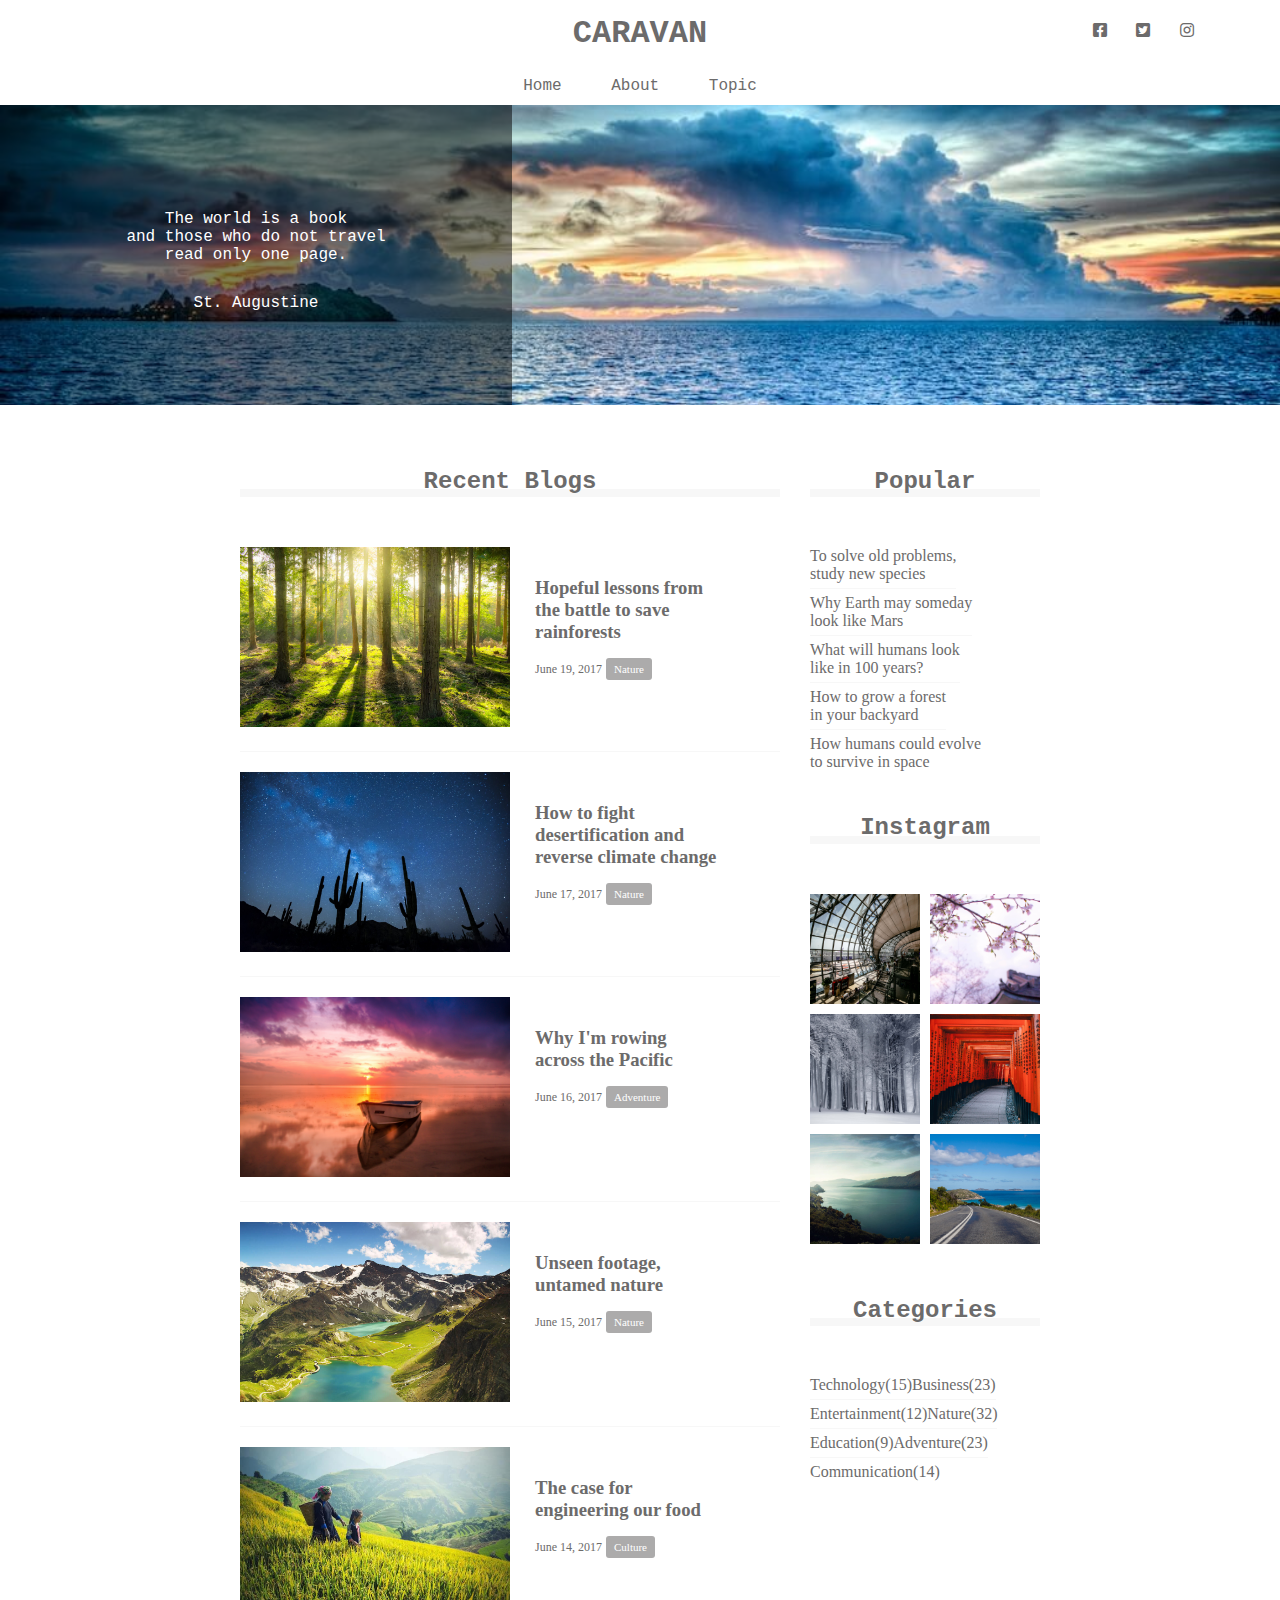
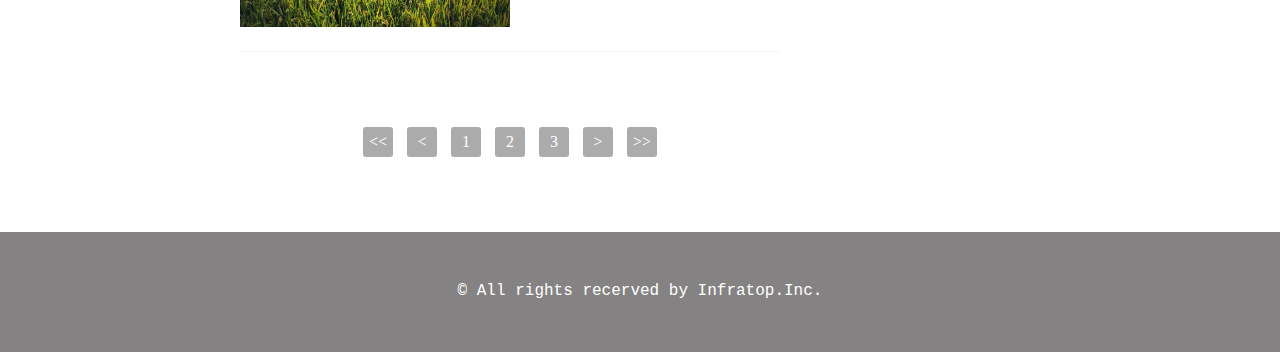
<file: index.html>
<!DOCTYPE html>
<html>

<head>
  <meta charset="UTF-8">
  <meta name="viewport" content="width=device-width,initial-scale=1.0">
  <link rel="stylesheet" href="https://use.fontawesome.com/releases/v5.0.13/css/all.css">
  <link rel="stylesheet" href="style.css">
  <title>CARAVAN</title>
</head>

<body>
  <!-- header -->
  <header>
    <h1 class="headline">
      <a href="index.html">CARAVAN</a>
    </h1>
    <div class="social">
      <i class="fab fa-facebook-square"></i>
      <i class="fab fa-twitter-square"></i>
      <i class="fab fa-instagram"></i>
    </div>
  </header>
  <nav>
    <ul class="nav-list">
      <li class="nav-list-item">
        <a href="index.html">Home</a>
      </li>
      <li class="nav-list-item">About</li>
      <li class="nav-list-item">Topic</li>
    </ul>
  </nav>
  <!-- mainvisual -->
  <div class="main-visual">
    <div class="main-visual-content">
      <p class="main-visual-text">
        The world is a book<br>
        and those who do not travel<br>
        read only one page.
      </p>
      <p class="main-visual-name">
        St. Augustine
      </p>
    </div>
  </div>
  <!-- main -->
  <main>
    <section class="blog">
      <h2 class="blog-headline">Recent Blogs</h2>
      <div class="blog-box">
        <div class="blog-item">
          <p class="blog-image-box"><img class="blog-image" src="img/forest.jpg"></p>
          <section class="blog-text">
            <h3 class="blog-text-headline">
              <a href="single.html">
                Hopeful lessons from<br>
                the battle to save<br>
                rainforests
              </a>
            </h3>
            <p class="blog-date">June 19, 2017</p>
            <span class="category">Nature</span>
          </section>
        </div>
        <div class="blog-item">
          <p class="blog-image-box"><img class="blog-image" src="img/desert.jpg"></p>
          <section class="blog-text">
            <h3 class="blog-text-headline">
              <a href="single.html">
                How to fight<br>
                desertification and<br>
                reverse climate change
              </a>
            </h3>
            <p class="blog-date">June 17, 2017</p>
            <span class="category">Nature</span>
          </section>
        </div>
        <div class="blog-item">
          <p class="blog-image-box"><img class="blog-image" src="img/sunset.jpg"></p>
          <section class="blog-text">
            <h3 class="blog-text-headline">
              <a href="single.html">
                Why I'm rowing<br>
                across the Pacific
              </a>
            </h3>
            <p class="blog-date">June 16, 2017</p>
            <span class="category">Adventure</span>
          </section>
        </div>
        <div class="blog-item">
          <p class="blog-image-box"><img class="blog-image" src="img/italy.jpg"></p>
          <section class="blog-text">
            <h3 class="blog-text-headline">
              <a href="single.html">
                Unseen footage,<br>
                untamed nature
              </a>
            </h3>
            <p class="blog-date">June 15, 2017</p>
            <span class="category">Nature</span>
          </section>
        </div>
        <div class="blog-item">
          <p class="blog-image-box"><img class="blog-image" src="img/asia.jpg"></p>
          <section class="blog-text">
            <h3 class="blog-text-headline">
              <a href="single.html">
                The case for<br>
                engineering our food
              </a>
            </h3>
            <p class="blog-date">June 14, 2017</p>
            <span class="category">Culture</span>
          </section>
        </div>
      </div>
      <div class="pagination">
        <p>
          <<</p> <p>
            <</p> <p>1
        </p>
        <p>2</p>
        <p>3</p>
        <p>></p>
        <p>>></p>
      </div>
    </section>
    <div class="sidebar">
      <section class="popular">
        <h2 class="sidebar-headline">Popular</h2>
        <div class="sidebar-contents">
          <p class="popular-text">To solve old problems,<br>study new species</p>
          <p class="popular-text">Why Earth may someday<br>look like Mars</p>
          <p class="popular-text">What will humans look<br>like in 100 years?</p>
          <p class="popular-text">How to grow a forest<br>in your backyard</p>
          <p class="popular-text">How humans could evolve<br>to survive in space</p>
        </div>
      </section>
      <section class="instagram">
        <h2 class="instagram-headline">Instagram</h2>
        <div class="sidebar-contents">
          <div class="instagram-box"></div>
          <div class="instagram-box"></div>
          <div class="instagram-box"></div>
          <div class="instagram-box"></div>
          <div class="instagram-box"></div>
          <div class="instagram-box"></div>
        </div>
      </section>
      <section class="categories">
        <h2 class="categories-headline">Categories</h2>
        <div class="sidebar-contents">
          <p class="categories-text">Technology(15)</p>
          <p class="categories-text">Business(23)</p>
          <p class="categories-text">Entertainment(12)</p>
          <p class="categories-text">Nature(32)</p>
          <p class="categories-text">Education(9)</p>
          <p class="categories-text">Adventure(23)</p>
          <p class="categories-text">Communication(14)</p>
        </div>
      </section>
    </div>
  </main>
  <!-- footer -->
  <footer>
    <p class="footer-text">© All rights recerved by Infratop.Inc.</p>
  </footer>
</body>

</html>
</file>
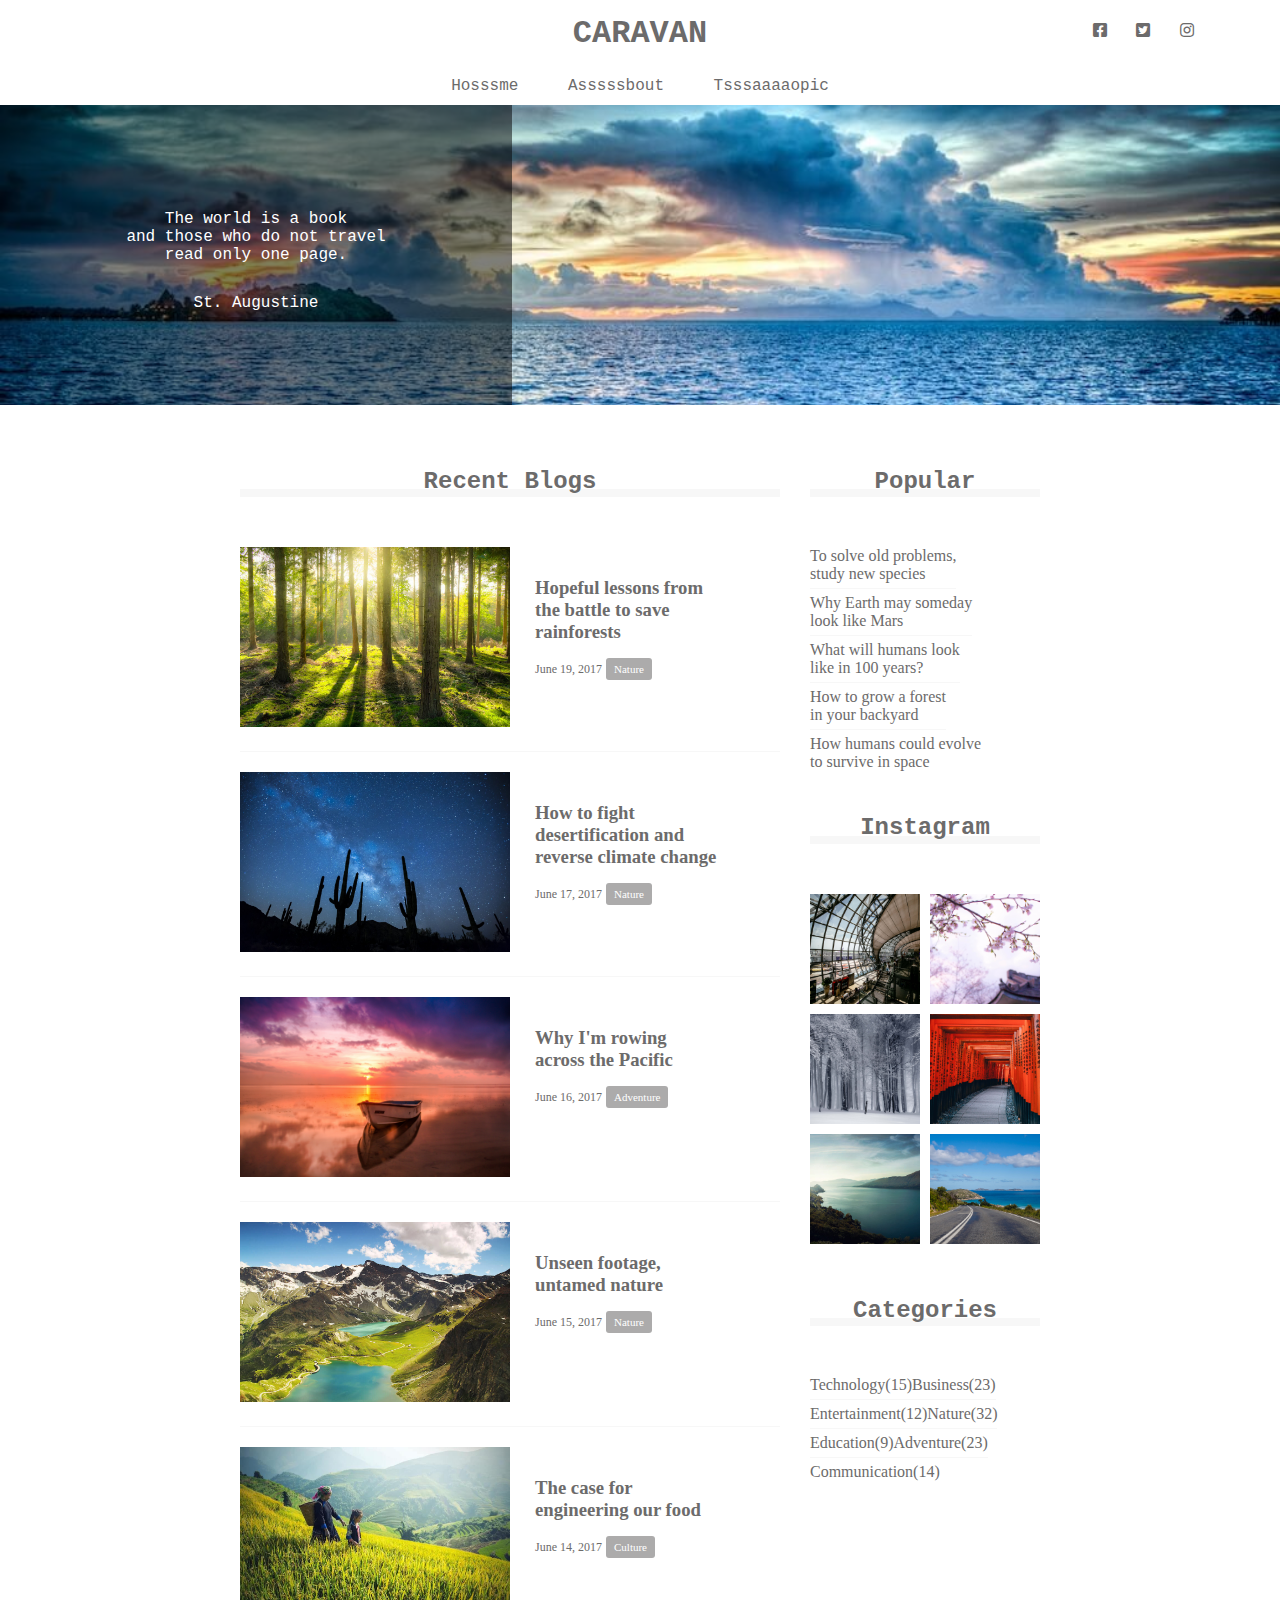
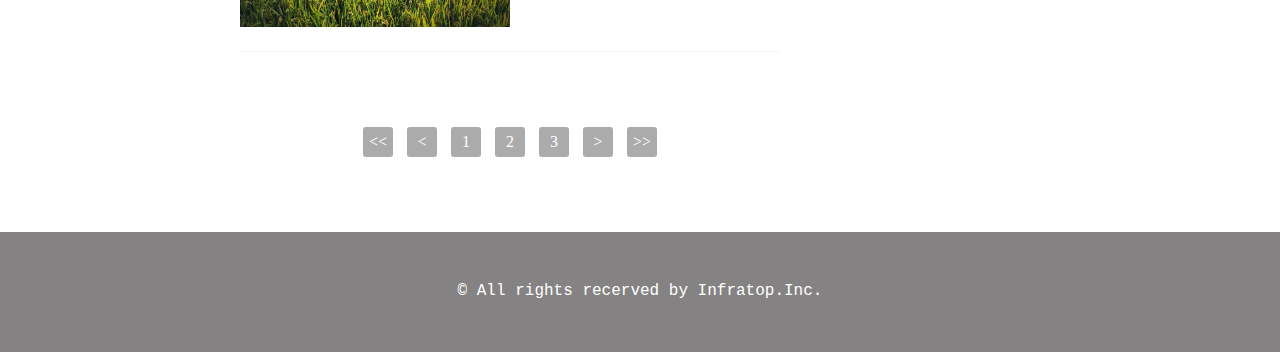
<file: caravan/index.html>
<!DOCTYPE html>
<html>

<head>
  <meta charset="UTF-8">
  <meta name="viewport" content="width=device-width,initial-scale=1.0">
  <link rel="stylesheet" href="https://use.fontawesome.com/releases/v5.0.13/css/all.css">
  <link rel="stylesheet" href="style.css">
  <title>CARAVAN</title>
</head>

<body>
  <!-- header -->
  <header>
    <h1 class="headline">
      <a href="index.html">CARAVAN</a>
    </h1>
    <div class="social">
      <i class="fab fa-facebook-square"></i>
      <i class="fab fa-twitter-square"></i>
      <i class="fab fa-instagram"></i>
    </div>
  </header>
  <nav>
    <ul class="nav-list">
      <li class="nav-list-item">
        <a href="index.html">Hosssme</a>
      </li>
      <li class="nav-list-item">Asssssbout</li>
      <li class="nav-list-item">Tsssaaaaopic</li>
    </ul>
  </nav>
  <!-- mainvisual -->
  <div class="main-visual">
    <div class="main-visual-content">
      <p class="main-visual-text">
        The world is a book<br>
        and those who do not travel<br>
        read only one page.
      </p>
      <p class="main-visual-name">
        St. Augustine
      </p>
    </div>
  </div>
  <!-- main -->
  <main>
    <section class="blog">
      <h2 class="blog-headline">Recent Blogs</h2>
      <div class="blog-box">
        <div class="blog-item">
          <p class="blog-image-box"><img class="blog-image" src="img/forest.jpg"></p>
          <section class="blog-text">
            <h3 class="blog-text-headline">
              <a href="single.html">
                Hopeful lessons from<br>
                the battle to save<br>
                rainforests
              </a>
            </h3>
            <p class="blog-date">June 19, 2017</p>
            <span class="category">Nature</span>
          </section>
        </div>
        <div class="blog-item">
          <p class="blog-image-box"><img class="blog-image" src="img/desert.jpg"></p>
          <section class="blog-text">
            <h3 class="blog-text-headline">
              <a href="single.html">
                How to fight<br>
                desertification and<br>
                reverse climate change
              </a>
            </h3>
            <p class="blog-date">June 17, 2017</p>
            <span class="category">Nature</span>
          </section>
        </div>
        <div class="blog-item">
          <p class="blog-image-box"><img class="blog-image" src="img/sunset.jpg"></p>
          <section class="blog-text">
            <h3 class="blog-text-headline">
              <a href="single.html">
                Why I'm rowing<br>
                across the Pacific
              </a>
            </h3>
            <p class="blog-date">June 16, 2017</p>
            <span class="category">Adventure</span>
          </section>
        </div>
        <div class="blog-item">
          <p class="blog-image-box"><img class="blog-image" src="img/italy.jpg"></p>
          <section class="blog-text">
            <h3 class="blog-text-headline">
              <a href="single.html">
                Unseen footage,<br>
                untamed nature
              </a>
            </h3>
            <p class="blog-date">June 15, 2017</p>
            <span class="category">Nature</span>
          </section>
        </div>
        <div class="blog-item">
          <p class="blog-image-box"><img class="blog-image" src="img/asia.jpg"></p>
          <section class="blog-text">
            <h3 class="blog-text-headline">
              <a href="single.html">
                The case for<br>
                engineering our food
              </a>
            </h3>
            <p class="blog-date">June 14, 2017</p>
            <span class="category">Culture</span>
          </section>
        </div>
      </div>
      <div class="pagination">
        <p>
          <<</p> <p>
            <</p> <p>1
        </p>
        <p>2</p>
        <p>3</p>
        <p>></p>
        <p>>></p>
      </div>
    </section>
    <div class="sidebar">
      <section class="popular">
        <h2 class="sidebar-headline">Popular</h2>
        <div class="sidebar-contents">
          <p class="popular-text">To solve old problems,<br>study new species</p>
          <p class="popular-text">Why Earth may someday<br>look like Mars</p>
          <p class="popular-text">What will humans look<br>like in 100 years?</p>
          <p class="popular-text">How to grow a forest<br>in your backyard</p>
          <p class="popular-text">How humans could evolve<br>to survive in space</p>
        </div>
      </section>
      <section class="instagram">
        <h2 class="instagram-headline">Instagram</h2>
        <div class="sidebar-contents">
          <div class="instagram-box"></div>
          <div class="instagram-box"></div>
          <div class="instagram-box"></div>
          <div class="instagram-box"></div>
          <div class="instagram-box"></div>
          <div class="instagram-box"></div>
        </div>
      </section>
      <section class="categories">
        <h2 class="categories-headline">Categories</h2>
        <div class="sidebar-contents">
          <p class="categories-text">Technology(15)</p>
          <p class="categories-text">Business(23)</p>
          <p class="categories-text">Entertainment(12)</p>
          <p class="categories-text">Nature(32)</p>
          <p class="categories-text">Education(9)</p>
          <p class="categories-text">Adventure(23)</p>
          <p class="categories-text">Communication(14)</p>
        </div>
      </section>
    </div>
  </main>
  <!-- footer -->
  <footer>
    <p class="footer-text">© All rights recerved by Infratop.Inc.</p>
  </footer>
</body>

</html>
</file>
<file: style.css>
* {
  margin: 0;
  padding: 0;
  box-sizing: border-box;
  color: #6c6b6b;
}

body {
  word-wrap: break-word;
  overflow-wrap: break-word;
}

a {
  text-decoration: none;
}

.clearfix::after {
  content: "";
  display: block;
  clear: both;
}

header, nav, h2, .main-visual, footer {
  font-family: Chalkduster, "Bradley Hand", Courier, "Segoe Print", sans-serif;
}

header {
  position: relative;
  width: 90%;
  padding: 15px 0;
  margin: 0 auto;
  text-align: center;
}

header .headline {
  font-size: 32px;
}

.social {
  position: absolute;
  top: 22px;
  right: 22px;
}

.social i {
  display: inline-block;
  margin-left: 20px;
}

.nav-list {
  text-align: center;
  padding: 10px 0;
  margin: 0 auto;
}

.nav-list-item {
  list-style: none;
  display: inline-block;
  margin: 0 20px;
}

.main-visual {
  width: 100%;
  height: 300px;
  background-image: url(img/mv.jpg);
  background-size: cover;
  background-position: center;
}

.main-visual-content {
  width: 40%;
  height: 300px;
  background: rgba(0, 0, 0, 0.5);
  text-align: center;
  padding-top: 105px;
}

.main-visual-text {
  color: #fff;
}

.main-visual-name {
  margin-top: 30px;
  color: #fff;
}

main {
  width: 800px;
  margin: 0 auto;
  padding: 70px 0;
  display: flex;
}

.blog {
  width: 540px;
  /* float: left; */
  margin-right: 30px;
}

.blog-headline {
  border-bottom: 8px solid #f7f7f7;
  text-align: center;
  line-height: 0.6;
}

.blog-box {
  padding-top: 50px;
}

.blog-item {
  padding-bottom: 20px;
  margin-bottom: 20px;
  border-bottom: 1px solid #f7f7f7;
  display: flex;
}

.blog-image {
  height: 180px;
  width: 270px;
}

.blog-text-headline {
  padding-bottom: 15px;
}

.blog-text {
  padding: 30px 0 0 25px;
}

.blog-date {
  display: inline-block;
  font-size: 12px;
}

.category {
  display: inline-block;
  padding: 5px 8px;
  background-color: #acabab;
  border-radius: 3px;
  color: #fff;
  font-size: 11px;
}

.pagination {
  text-align: center;
  padding-top: 50px;
}

.pagination p {
  display: inline-block;
  width: 30px;
  height: 30px;
  margin: 5px;
  color: #fff;
  background-color: #acabab;
  border-radius: 3px;
  line-height: 30px;
}

.sidebar {
  width: 230px;
  /* float: left; */
}

.sidebar-headline, .instagram-headline, .categories-headline {
  border-bottom: 8px solid #f7f7f7;
  text-align: center;
  line-height: 0.6;
}

.sidebar-contents {
  padding: 50px 0;
  display: flex;
  flex-direction: row;
  flex-wrap: wrap;
}

.popular-text, .categories-text {
  padding-bottom: 5px;
  border-bottom: 1px solid #f7f7f7;
  margin-bottom: 5px;
}

.popular-text:last-child, .categories-text:last-child {
  margin: 0;
  padding: 0;
  border: none;
}

.instagram-box {
  /* float: left; */
  width: 110px;
  padding-top: 110px;
  background-size: cover;
  background-position: center;
  margin: 0 0 10px 0;
}

.instagram-box:nth-child(odd) {
  margin: 0 10px 10px 0;
}

.instagram-box:nth-child(1) {
  background-image: url(img/airport.jpg);
}

.instagram-box:nth-child(2) {
  background-image: url(img/japan.jpg);
}

.instagram-box:nth-child(3) {
  background-image: url(img/snow.jpg);
}

.instagram-box:nth-child(4) {
  background-image: url(img/japan2.jpg);
}

.instagram-box:nth-child(5) {
  background-image: url(img/lake.jpg);
}

.instagram-box:nth-child(6) {
  background-image: url(img/road.jpg);
}

footer {
  width: 100%;
  height: 120px;
  text-align: center;
  padding: 50px 0;
  background-color: #848282;
}

.footer-text {
  color: #fff;
}

@media screen and (max-width:425px) {
  header {
    width: 100%;
  }
  .nav-list {
    width: 100%;
  }
  .nav-list-item {
    width: 100%;
    margin: 0 0 10px 0;
  }
  .social {
    display: none;
  }
  .main-visual-content {
    width: 100%;
  }
  main {
    width: 100%;
    display: block;
  }
  .blog {
    width: 100%;
    margin: 0;
  }
  .blog-box {
    padding-left: 10px;
    padding-right: 10px;
  }
  .blog-image-box {
    width: 50%;
    height: auto;
  }
  .blog-image {
    width: 100%;
    height: auto;
  }
  .blog-text {
    width: 50%;
    padding-top: 5px;
  }
  .sidebar {
    width: 100%;
    padding-left: 10px;
    padding-right: 10px;
  }
  .categories .sidebar-contents {
    display: block;
  }
  .instagram-box {
    width: calc(50% - 5px);
    padding-top: 50%;
  }
  .instagram-box:nth-child(odd) {
    margin-right: 10px;
  }
  .pagination {
    margin-bottom: 50px;
  }
}
</file>
<file: caravan/style.css>
* {
  margin: 0;
  padding: 0;
  box-sizing: border-box;
  color: #6c6b6b;
}

body {
  word-wrap: break-word;
  overflow-wrap: break-word;
}

a {
  text-decoration: none;
}

.clearfix::after {
  content: "";
  display: block;
  clear: both;
}

header, nav, h2, .main-visual, footer {
  font-family: Chalkduster, "Bradley Hand", Courier, "Segoe Print", sans-serif;
}

header {
  position: relative;
  width: 90%;
  padding: 15px 0;
  margin: 0 auto;
  text-align: center;
}

header .headline {
  font-size: 32px;
}

.social {
  position: absolute;
  top: 22px;
  right: 22px;
}

.social i {
  display: inline-block;
  margin-left: 20px;
}

.nav-list {
  text-align: center;
  padding: 10px 0;
  margin: 0 auto;
}

.nav-list-item {
  list-style: none;
  display: inline-block;
  margin: 0 20px;
}

.main-visual {
  width: 100%;
  height: 300px;
  background-image: url(img/mv.jpg);
  background-size: cover;
  background-position: center;
}

.main-visual-content {
  width: 40%;
  height: 300px;
  background: rgba(0, 0, 0, 0.5);
  text-align: center;
  padding-top: 105px;
}

.main-visual-text {
  color: #fff;
}

.main-visual-name {
  margin-top: 30px;
  color: #fff;
}

main {
  width: 800px;
  margin: 0 auto;
  padding: 70px 0;
  display: flex;
}

.blog {
  width: 540px;
  /* float: left; */
  margin-right: 30px;
}

.blog-headline {
  border-bottom: 8px solid #f7f7f7;
  text-align: center;
  line-height: 0.6;
}

.blog-box {
  padding-top: 50px;
}

.blog-item {
  padding-bottom: 20px;
  margin-bottom: 20px;
  border-bottom: 1px solid #f7f7f7;
  display: flex;
}

.blog-image {
  height: 180px;
  width: 270px;
}

.blog-text-headline {
  padding-bottom: 15px;
}

.blog-text {
  padding: 30px 0 0 25px;
}

.blog-date {
  display: inline-block;
  font-size: 12px;
}

.category {
  display: inline-block;
  padding: 5px 8px;
  background-color: #acabab;
  border-radius: 3px;
  color: #fff;
  font-size: 11px;
}

.pagination {
  text-align: center;
  padding-top: 50px;
}

.pagination p {
  display: inline-block;
  width: 30px;
  height: 30px;
  margin: 5px;
  color: #fff;
  background-color: #acabab;
  border-radius: 3px;
  line-height: 30px;
}

.sidebar {
  width: 230px;
  /* float: left; */
}

.sidebar-headline, .instagram-headline, .categories-headline {
  border-bottom: 8px solid #f7f7f7;
  text-align: center;
  line-height: 0.6;
}

.sidebar-contents {
  padding: 50px 0;
  display: flex;
  flex-direction: row;
  flex-wrap: wrap;
}

.popular-text, .categories-text {
  padding-bottom: 5px;
  border-bottom: 1px solid #f7f7f7;
  margin-bottom: 5px;
}

.popular-text:last-child, .categories-text:last-child {
  margin: 0;
  padding: 0;
  border: none;
}

.instagram-box {
  /* float: left; */
  width: 110px;
  padding-top: 110px;
  background-size: cover;
  background-position: center;
  margin: 0 0 10px 0;
}

.instagram-box:nth-child(odd) {
  margin: 0 10px 10px 0;
}

.instagram-box:nth-child(1) {
  background-image: url(img/airport.jpg);
}

.instagram-box:nth-child(2) {
  background-image: url(img/japan.jpg);
}

.instagram-box:nth-child(3) {
  background-image: url(img/snow.jpg);
}

.instagram-box:nth-child(4) {
  background-image: url(img/japan2.jpg);
}

.instagram-box:nth-child(5) {
  background-image: url(img/lake.jpg);
}

.instagram-box:nth-child(6) {
  background-image: url(img/road.jpg);
}

footer {
  width: 100%;
  height: 120px;
  text-align: center;
  padding: 50px 0;
  background-color: #848282;
}

.footer-text {
  color: #fff;
}

@media screen and (max-width:425px) {
  header {
    width: 100%;
  }
  .nav-list {
    width: 100%;
  }
  .nav-list-item {
    width: 100%;
    margin: 0 0 10px 0;
  }
  .social {
    display: none;
  }
  .main-visual-content {
    width: 100%;
  }
  main {
    width: 100%;
    display: block;
  }
  .blog {
    width: 100%;
    margin: 0;
  }
  .blog-box {
    padding-left: 10px;
    padding-right: 10px;
  }
  .blog-image-box {
    width: 50%;
    height: auto;
  }
  .blog-image {
    width: 100%;
    height: auto;
  }
  .blog-text {
    width: 50%;
    padding-top: 5px;
  }
  .sidebar {
    width: 100%;
    padding-left: 10px;
    padding-right: 10px;
  }
  .categories .sidebar-contents {
    display: block;
  }
  .instagram-box {
    width: calc(50% - 5px);
    padding-top: 50%;
  }
  .instagram-box:nth-child(odd) {
    margin-right: 10px;
  }
  .pagination {
    margin-bottom: 50px;
  }
}
</file>
